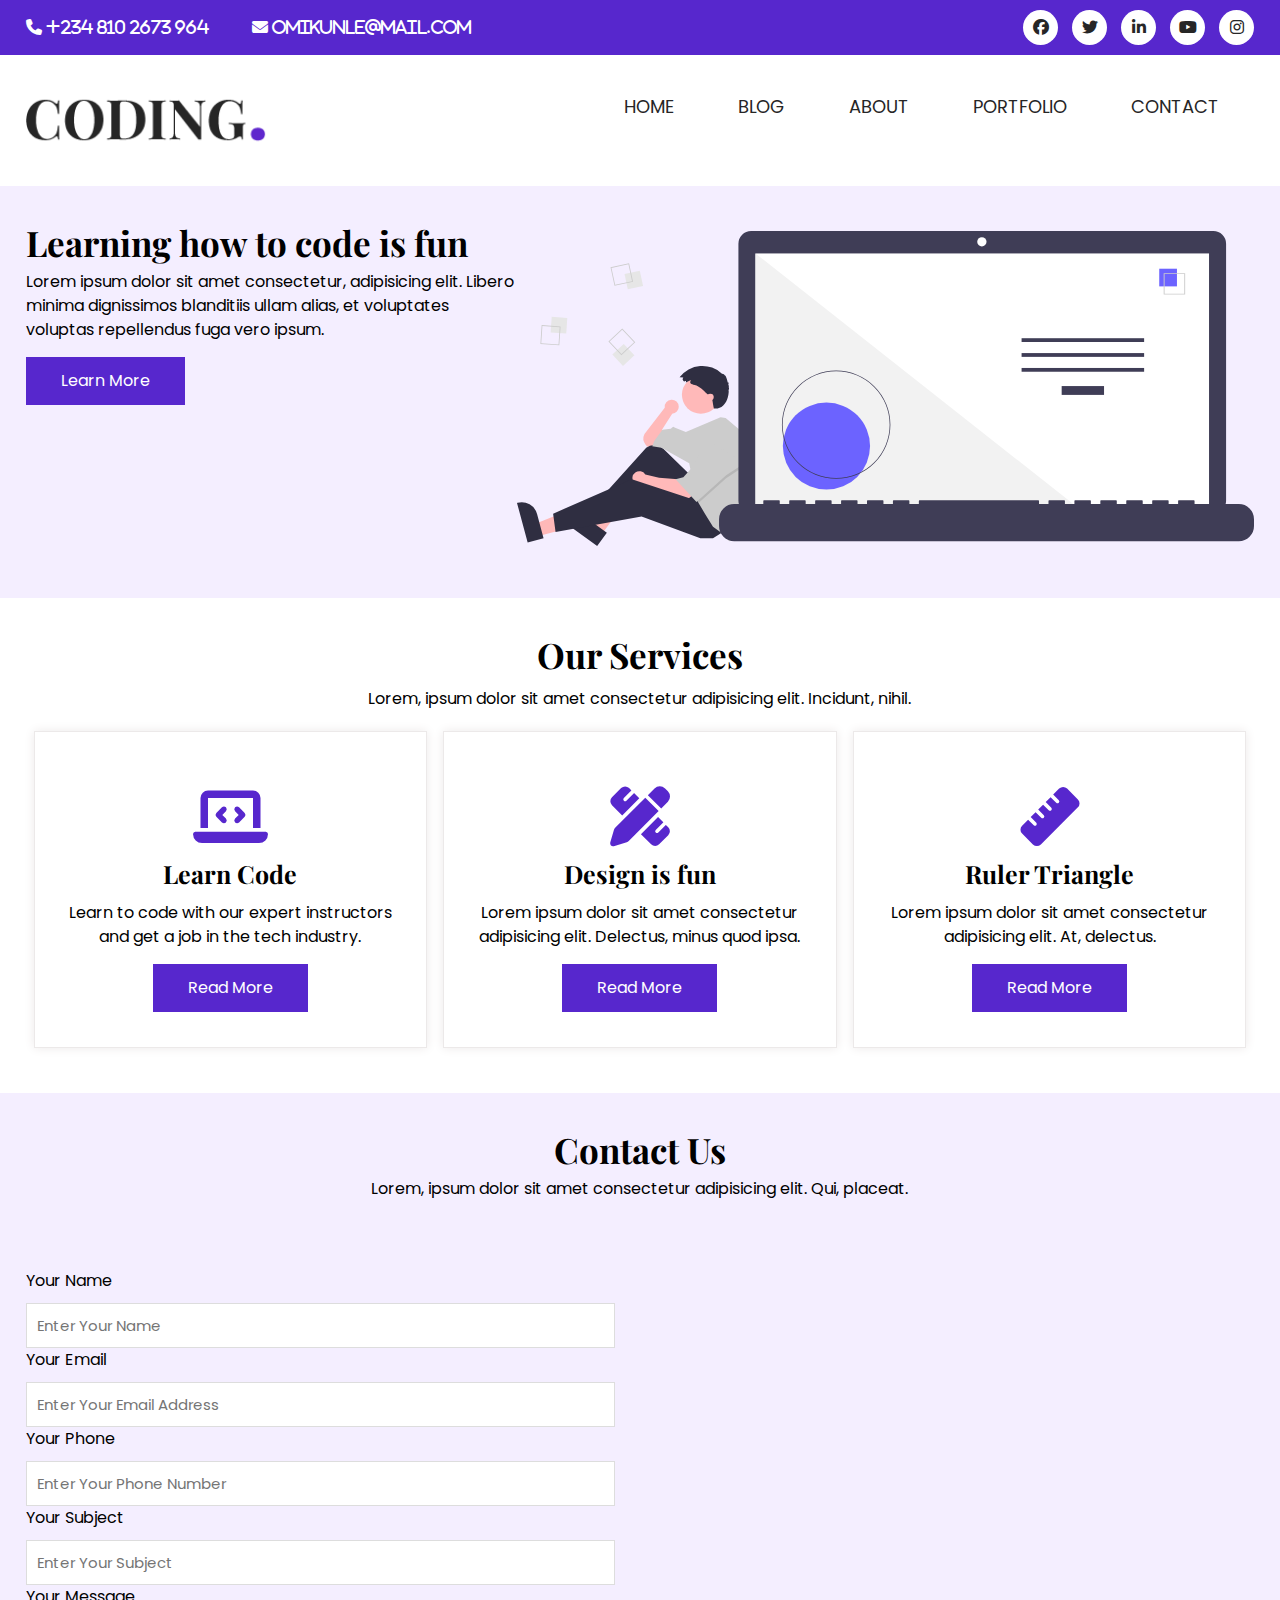
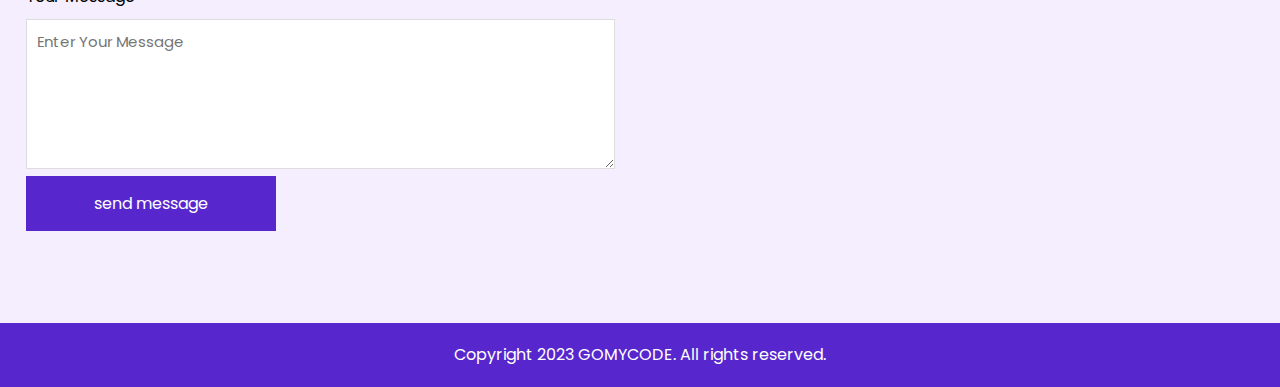
<file: index.html>
<!DOCTYPE html>
<html lang="en">

<head>
    <meta charset="UTF-8">
    <meta name="viewport" content="width=device-width, initial-scale=1.0">
    <link
    href="https://fonts.googleapis.com/css2?family=Oswald:wght@500&family=Playfair+Display:wght@700&family=Poppins:ital,wght@0,100;0,200;0,300;0,400;0,500;0,600;0,700;0,800;0,900;1,100;1,200;1,300;1,400;1,500;1,600;1,700;1,800;1,900&display=swap"
    rel="stylesheet">
    <link rel="stylesheet" href="css/all.min.css">
    <link rel="stylesheet" href="style.css">
    <title>Flex - Boxx</title>
</head>
<body>
   

    <header id="header_area">
        <div id="top_header_area">
            <div class="container">
                <div class="contact_info">
                    <p><i class="fa fa-phone"> +234 810 2673 964</i></p>
                    <p><i class="fa fa-envelope"> omikunle@mail.com</i></p>
                </div>

                <div class="social_area">
                    <ul>
                        <li><a href=""><i class="fab fa-facebook"></i></a></li>
                        <li><a href=""><i class="fab fa-twitter"></i></a></li>
                        <li><a href=""><i class="fab fa-linkedin-in"></i></a></li>
                        <li><a href=""><i class="fab fa-youtube"></i></a></li>
                        <li><a href=""><i class="fab fa-instagram"></i></a></li>
                    </ul>
                </div>

            </div>
        </div>

        <div id="main_head">
            <div class="container">
                <div class="logo_area">
                    <a href="index.html"><img src="img/logo.png" alt=""></a>
                    <!-- <h1><a href="index.html">Coding <span> .</span></a></h1> -->
                </div>
                <nav id="main_menu">
                    <ul id="nav">
                        <li><a href="#">Home</a></li>
                        <li><a href="#">Blog</a></li>
                        <li><a href="#">About</a></li>
                        <li><a href="#">Portfolio</a></li>
                        <li><a href="#">Contact</a></li>
                    </ul>
                </nav>
            </div>
        </div>
    </header>


    <section id="banner_area">
        <div class="container">

            <div class="banner_text">
               <h2>Learning how to code is fun</h2>
               <p>Lorem ipsum dolor sit amet consectetur, adipisicing elit. Libero minima dignissimos blanditiis ullam alias, et voluptates voluptas repellendus fuga vero ipsum.</p>
            <p><a href="#" class="btn">Learn More</a></p>
            </div>

            <div class="banner_image">
                <img src="img/code_thinking.svg" alt="">
            </div>

        </div>
    </section>


    <section id="service_area">
        <div class="container title">
            <h2>
                Our Services
            </h2>
            <p>Lorem, ipsum dolor sit amet consectetur adipisicing elit. Incidunt, nihil.</p>
        </div>

        <div class="container">
            <div class="child_service">
                <i class="fas fa-laptop-code"></i>
                <h3>Learn Code</h3>
                <p>Learn to code with our expert instructors and get a job in the tech industry.</p>
                <p><a href="#" class="btn">Read More</a></p>
            </div>
            <div class="child_service">
                <i class="fas fa-pencil-ruler"></i>
                <h3>Design is fun</h3>
                <p>Lorem ipsum dolor sit amet consectetur adipisicing elit. Delectus, minus quod ipsa.</p>
                <p><a href="#" class="btn">Read More</a></p>
            </div>
            <div class="child_service">
                <i class="fas fa-ruler"></i>
                <h3>Ruler Triangle</h3>
                <p>Lorem ipsum dolor sit amet consectetur adipisicing elit. At, delectus.</p>
                <p><a href="#" class="btn">Read More</a></p>
            </div>
        </div>
    </section>

        <section id="contact_area">
            <div class="container title">
                <h3>Contact Us</h3>
                <p>Lorem, ipsum dolor sit amet consectetur adipisicing elit. Qui, placeat.</p>
            </div>

            <div class="container">
                <div class="contact_form">
                    <form>
                        <label for="name">Your Name</label>
                        <input type="text" placeholder="Enter Your Name">

                        <label for="email">Your Email</label>
                        <input type="email" placeholder="Enter Your Email Address">

                        <label for="phone">Your Phone</label>
                        <input type="number" placeholder="Enter Your Phone Number">

                        <label for="subject">Your Subject</label>
                        <input type="text" placeholder="Enter Your Subject">

                        <label for="message">Your Message</label>
                        <textarea name="message" placeholder="Enter Your Message"></textarea>
                        <input type="submit" value="send message">
                    </form>
                </div>

                <div class="contact_map">
                    <iframe src="https://www.google.com/maps/embed?pb=!1m18!1m12!1m3!1d3964.6199603497594!2d3.4771026745582803!3d6.442820693548487!2m3!1f0!2f0!3f0!3m2!1i1024!2i768!4f13.1!3m3!1m2!1s0x103bf5a82c54298b%3A0x3710558c973dc5f3!2sGOMYCODE%20Lekki!5e0!3m2!1sen!2sng!4v1739703779380!5m2!1sen!2sng" allowfullscreen="" loading="lazy" referrerpolicy="no-referrer-when-downgrade"></iframe>
                </div>
            </div>

        </section>



        <footer id="footer_area">
            <div class="container">
                <p>Copyright 2023 GOMYCODE. All rights reserved.</p>
            </div>
        </footer>
</body>

</html>
</file>
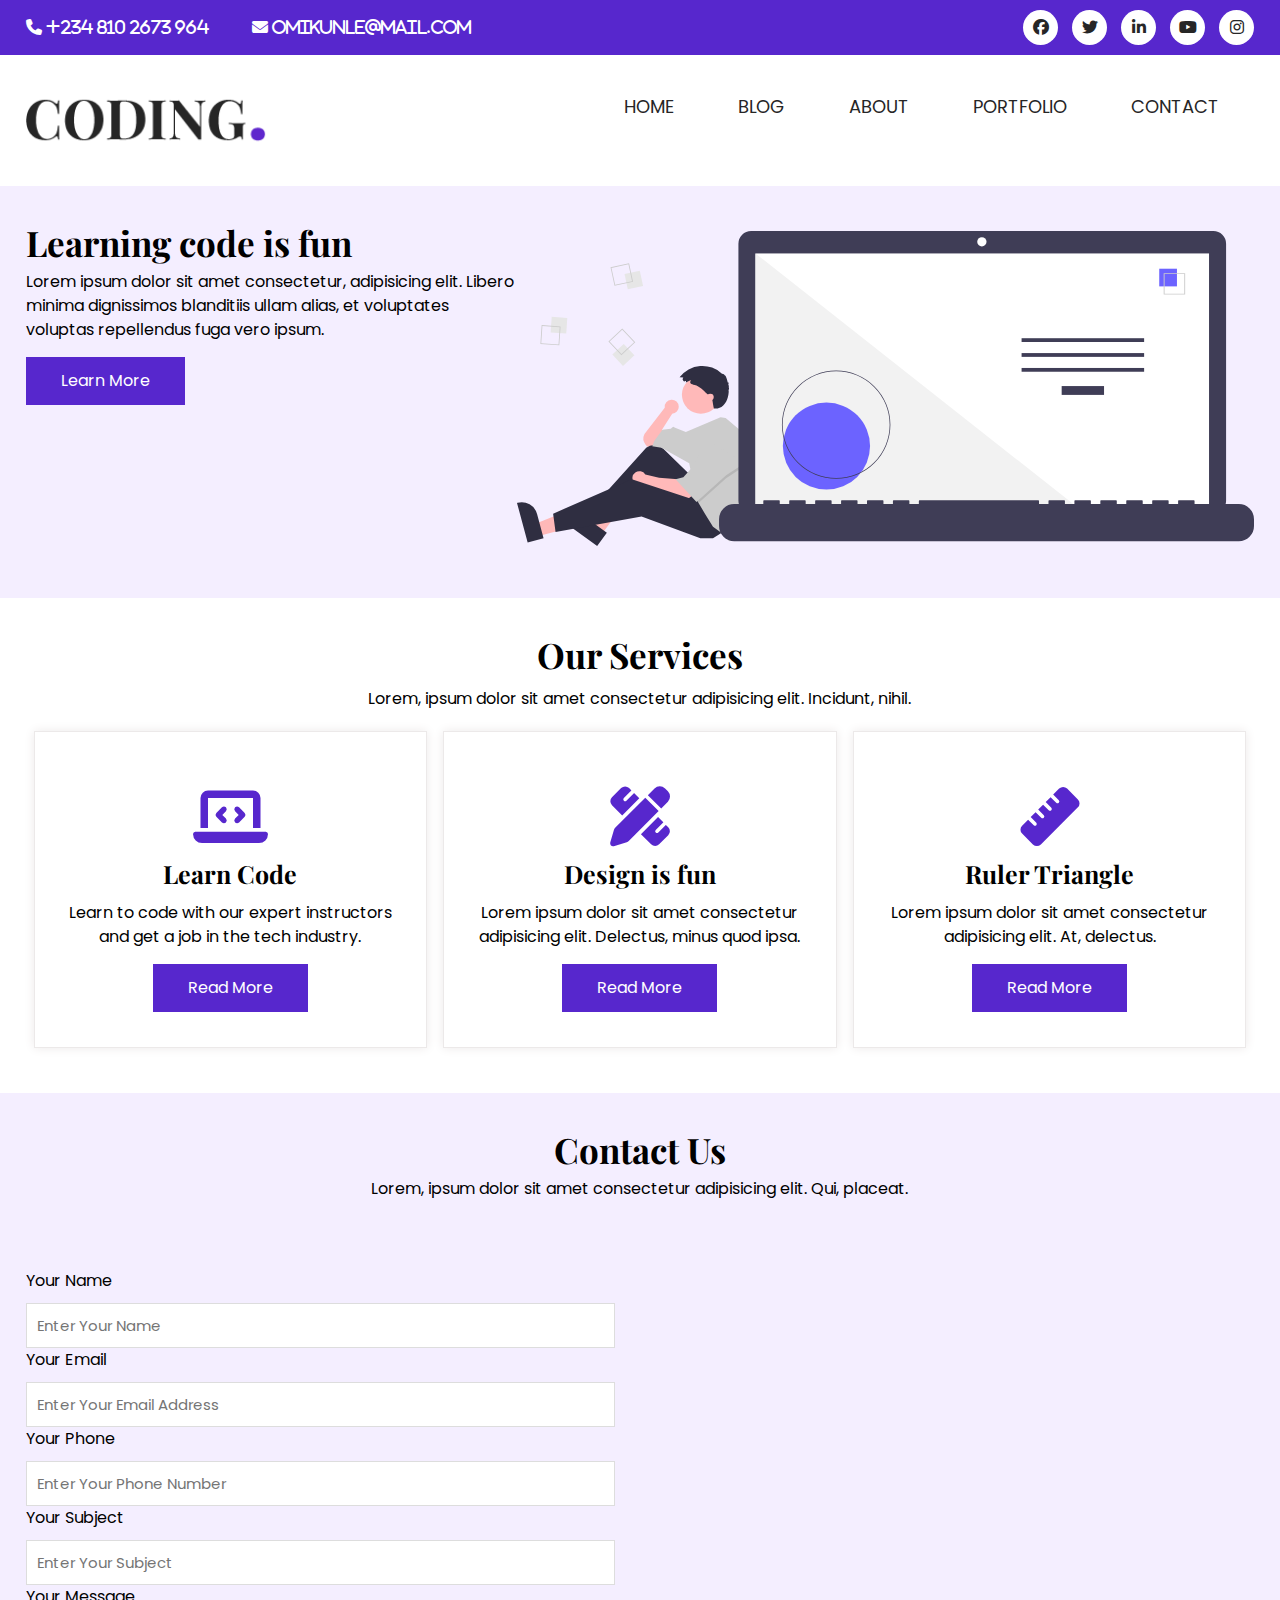
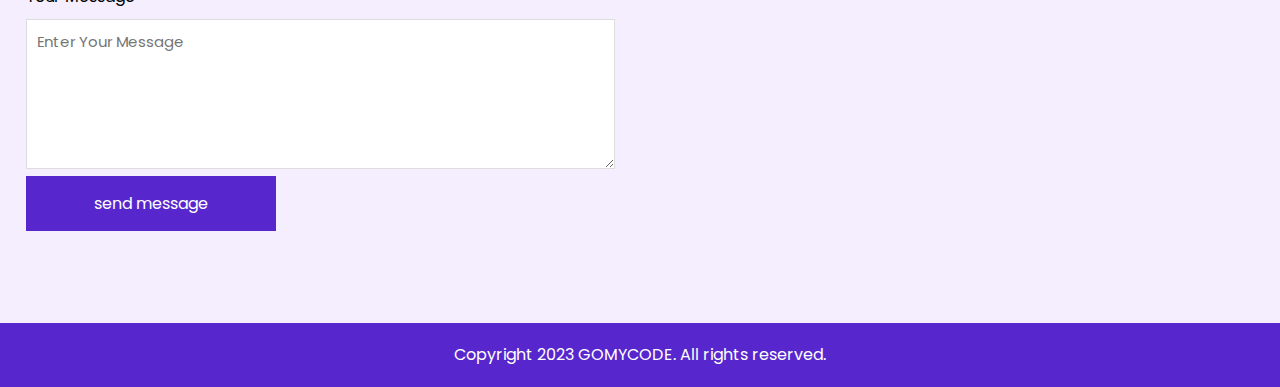
<file: lndex.html>
<!DOCTYPE html>
<html lang="en">

<head>
    <meta charset="UTF-8">
    <meta name="viewport" content="width=device-width, initial-scale=1.0">
    <link
    href="https://fonts.googleapis.com/css2?family=Oswald:wght@500&family=Playfair+Display:wght@700&family=Poppins:ital,wght@0,100;0,200;0,300;0,400;0,500;0,600;0,700;0,800;0,900;1,100;1,200;1,300;1,400;1,500;1,600;1,700;1,800;1,900&display=swap"
    rel="stylesheet">
    <link rel="stylesheet" href="css/all.min.css">
    <link rel="stylesheet" href="style.css">
    <title>Flex - Boxx</title>
</head>
<body>
   

    <header id="header_area">
        <div id="top_header_area">
            <div class="container">
                <div class="contact_info">
                    <p><i class="fa fa-phone"> +234 810 2673 964</i></p>
                    <p><i class="fa fa-envelope"> omikunle@mail.com</i></p>
                </div>

                <div class="social_area">
                    <ul>
                        <li><a href=""><i class="fab fa-facebook"></i></a></li>
                        <li><a href=""><i class="fab fa-twitter"></i></a></li>
                        <li><a href=""><i class="fab fa-linkedin-in"></i></a></li>
                        <li><a href=""><i class="fab fa-youtube"></i></a></li>
                        <li><a href=""><i class="fab fa-instagram"></i></a></li>
                    </ul>
                </div>

            </div>
        </div>

        <div id="main_head">
            <div class="container">
                <div class="logo_area">
                    <a href="index.html"><img src="img/logo.png" alt=""></a>
                    <!-- <h1><a href="index.html">Coding <span> .</span></a></h1> -->
                </div>
                <nav id="main_menu">
                    <ul id="nav">
                        <li><a href="#">Home</a></li>
                        <li><a href="#">Blog</a></li>
                        <li><a href="#">About</a></li>
                        <li><a href="#">Portfolio</a></li>
                        <li><a href="#">Contact</a></li>
                    </ul>
                </nav>
            </div>
        </div>
    </header>


    <section id="banner_area">
        <div class="container">

            <div class="banner_text">
               <h2>Learning code is fun</h2>
               <p>Lorem ipsum dolor sit amet consectetur, adipisicing elit. Libero minima dignissimos blanditiis ullam alias, et voluptates voluptas repellendus fuga vero ipsum.</p>
            <p><a href="#" class="btn">Learn More</a></p>
            </div>

            <div class="banner_image">
                <img src="img/code_thinking.svg" alt="">
            </div>

        </div>
    </section>


    <section id="service_area">
        <div class="container title">
            <h2>
                Our Services
            </h2>
            <p>Lorem, ipsum dolor sit amet consectetur adipisicing elit. Incidunt, nihil.</p>
        </div>

        <div class="container">
            <div class="child_service">
                <i class="fas fa-laptop-code"></i>
                <h3>Learn Code</h3>
                <p>Learn to code with our expert instructors and get a job in the tech industry.</p>
                <p><a href="#" class="btn">Read More</a></p>
            </div>
            <div class="child_service">
                <i class="fas fa-pencil-ruler"></i>
                <h3>Design is fun</h3>
                <p>Lorem ipsum dolor sit amet consectetur adipisicing elit. Delectus, minus quod ipsa.</p>
                <p><a href="#" class="btn">Read More</a></p>
            </div>
            <div class="child_service">
                <i class="fas fa-ruler"></i>
                <h3>Ruler Triangle</h3>
                <p>Lorem ipsum dolor sit amet consectetur adipisicing elit. At, delectus.</p>
                <p><a href="#" class="btn">Read More</a></p>
            </div>
        </div>
    </section>

        <section id="contact_area">
            <div class="container title">
                <h3>Contact Us</h3>
                <p>Lorem, ipsum dolor sit amet consectetur adipisicing elit. Qui, placeat.</p>
            </div>

            <div class="container">
                <div class="contact_form">
                    <form>
                        <label for="name">Your Name</label>
                        <input type="text" placeholder="Enter Your Name">

                        <label for="email">Your Email</label>
                        <input type="email" placeholder="Enter Your Email Address">

                        <label for="phone">Your Phone</label>
                        <input type="number" placeholder="Enter Your Phone Number">

                        <label for="subject">Your Subject</label>
                        <input type="text" placeholder="Enter Your Subject">

                        <label for="message">Your Message</label>
                        <textarea name="message" placeholder="Enter Your Message"></textarea>
                        <input type="submit" value="send message">
                    </form>
                </div>

                <div class="contact_map">
                    <iframe src="https://www.google.com/maps/embed?pb=!1m18!1m12!1m3!1d3964.6199603497594!2d3.4771026745582803!3d6.442820693548487!2m3!1f0!2f0!3f0!3m2!1i1024!2i768!4f13.1!3m3!1m2!1s0x103bf5a82c54298b%3A0x3710558c973dc5f3!2sGOMYCODE%20Lekki!5e0!3m2!1sen!2sng!4v1739703779380!5m2!1sen!2sng" allowfullscreen="" loading="lazy" referrerpolicy="no-referrer-when-downgrade"></iframe>
                </div>
            </div>

        </section>



        <footer id="footer_area">
            <div class="container">
                <p>Copyright 2023 GOMYCODE. All rights reserved.</p>
            </div>
        </footer>
</body>

</html>
</file>
<file: style.css>
/* 
Common css
*/


*,
*::before,
*::after {
    box-sizing: border-box;
}

:root{
    --purple: #5727cd;
    --light_purple: #f4eeff;
    --padding_lg: 45px 0;
    --padding_sm: 10px 0;
}

html,
body{
    margin: 0;
    padding: 0;
}

body{
    font-family: 'Poppins', sans-serif;
    font-weight: 400;
    font-size: 16px;
    line-height: 1.5em;
}

h1, h2, h3, h4, h5, h6{
    font-family: 'Playfair Display', serif;
    font-weight: 700;
    margin: 0 0 15px;
}

p{
    font-family: 'Poppins', sans-serif;
    font-weight: 400;
    font-size: 16px;
    line-height: 1.5em;
    margin: 0 0 15px;
}

nav{
    font-family: 'Oswald' sans-serif;
}


.container{
    width: 96%;
    max-width: 1440px;
    margin: 0 auto;
}
img{
    max-width: 100%;
    height: auto;
}


a{
    transition: 0.5s;
    text-decoration: none;
}


.btn{
    color: white;
    background: var(--purple);
    padding: 12px 35px;
    display: inline-block;
}

.btn:hover{
    background: #262626;
}



/* Top Header */
#top_header_area{
    background: var(--purple);
    padding: var(--padding_sm);
    color: #fff;
}

#top_header_area .container{
    display: flex;
}

.contact_info{
    flex-basis: 60%;
    display: flex;
    padding-top: 6px;
}

.contact_info p{
    margin-right: 35px;
    margin-bottom: 0;
}

.contact_info i{
    margin-right: 8px;
}
.social_area{
    flex-basis: 40%;
}


.social_area ul{
    margin: 0;
    padding: 0;
    list-style: none;
    text-align: right;
}

.social_area li{
    display: inline-block;
    margin-left: 10px;
}

.social_area a{
    background: #fff;
    color: #262626;
    display: block;
    width: 35px;
    height: 35px;
    text-align: center;
    padding-top: 6px;
    border-radius: 50px;
    transition: 0.5s;
}


.social_area a:hover{
    background: var(--light_purple);
}


/* *  main header area style */
#main_head{
    width: 100%;
    padding: 10px 0;
}

#main_head .container{
    display: flex;
}

.logo_area{
    padding: 15px 0 10px;
    flex-basis: 20%;
}


/* @ Testing */
/* .logo_area h1{
    font-size: 45px;

}
.logo_area h1 a{
    color: #262626;
    text-transform: uppercase;
}


.logo_area span{
    color: var(--purple);
    font-size: 60px;
} */

/*  ! Testing END's HERE/


/* * main  menu area style */

#main_menu{
    flex-basis: 80%;
    margin-top: 20px;
}


#main_menu ul{
    margin: 0;
    padding: 0;
    list-style: none;
    text-align: right;
}

#main_menu li{
    display: inline-block;
    margin-right: 10px;
}

#main_menu a{
    color: #262626;
    font-size: 18px;
    text-transform: uppercase;
    padding: 10px 25px;
    display: block;
}


#main_menu a:hover{
    background: var(--purple);
    color: white;
}


/* * Banner Area Styling */

#banner_area{
    background: var(--light_purple);
    padding: var(--padding_lg);
}

#banner_area .container{
    display: flex;
}


.banner_text{
    flex-basis: 40%;
    order: 1;
}


.banner_text h2{
    font-size: 35px;
}


.banner_image{
    flex-basis: 60%;
    order: 2;
}

/* Service area styling */

#service_area{
    padding: var(--padding_lg);
}

#service_area .container.title{
    display: block;
    margin-bottom: 20px;
}

#service_area .container{
    display: flex;
    text-align: center;
    justify-content: space-around;
}


#service_area h2{
    font-size: 35px;
    margin-bottom: 20px;
}

#service_area h3{
    font-size: 25px;
}

.child_service{
    padding: 20px;
    border: 1px solid rgb(236, 233, 233);
    box-shadow: 0 0 10px rgb(236, 233, 233);
    flex-basis: 32%;
}

.child_service i{
    color: var(--purple);
    font-size: 60px;
    padding: 35px 0 15px;
}

/* Contact area styling */

#contact_area{
    padding: var(--padding_lg);
    background: var(--light_purple);
}
#contact_area .container.title{
    display: block;
    margin-bottom: 20px;
    text-align: center;
}


#contact_area h3{
    font-size: 35px;
}

#contact_area .container{
    display: flex;
    align-items: center;
    justify-content: space-between;
}

.contact_form{
    flex-basis: 48%;
}

.contact_form label{
    display: block;
    margin-bottom: 10px;
}

.contact_form input, .contact_form textarea{
    width: 100%;
    padding: 10px;
    border: 1px solid #ddd;
    font-size: 15px;
    font-family: 'Poppins', sans-serif;
}

.contact_form textarea{
    min-height: 150px
}

.contact_form input[type="submit"]{
    width: 250px;
    background: var(--purple);
    border: 0;
    color: #fff;
    font-size: 16px;
    padding: 15px;
    cursor: pointer;
    transition: 0.5s;
}

.contact_form input[type="submit"]:hover{
    background: #262626;
}

.contact_map{
    flex-basis: 50%;
}


.contact_map iframe{
    width: 100%;
    border: 0;
    height: 650px;
}


/* Footer area style */

#footer_area{
    background: var(--purple);
    padding: 20px 0;
    text-align: center;
}

#footer_area p{
    margin: 0;
    color: #fff;
}
</file>
